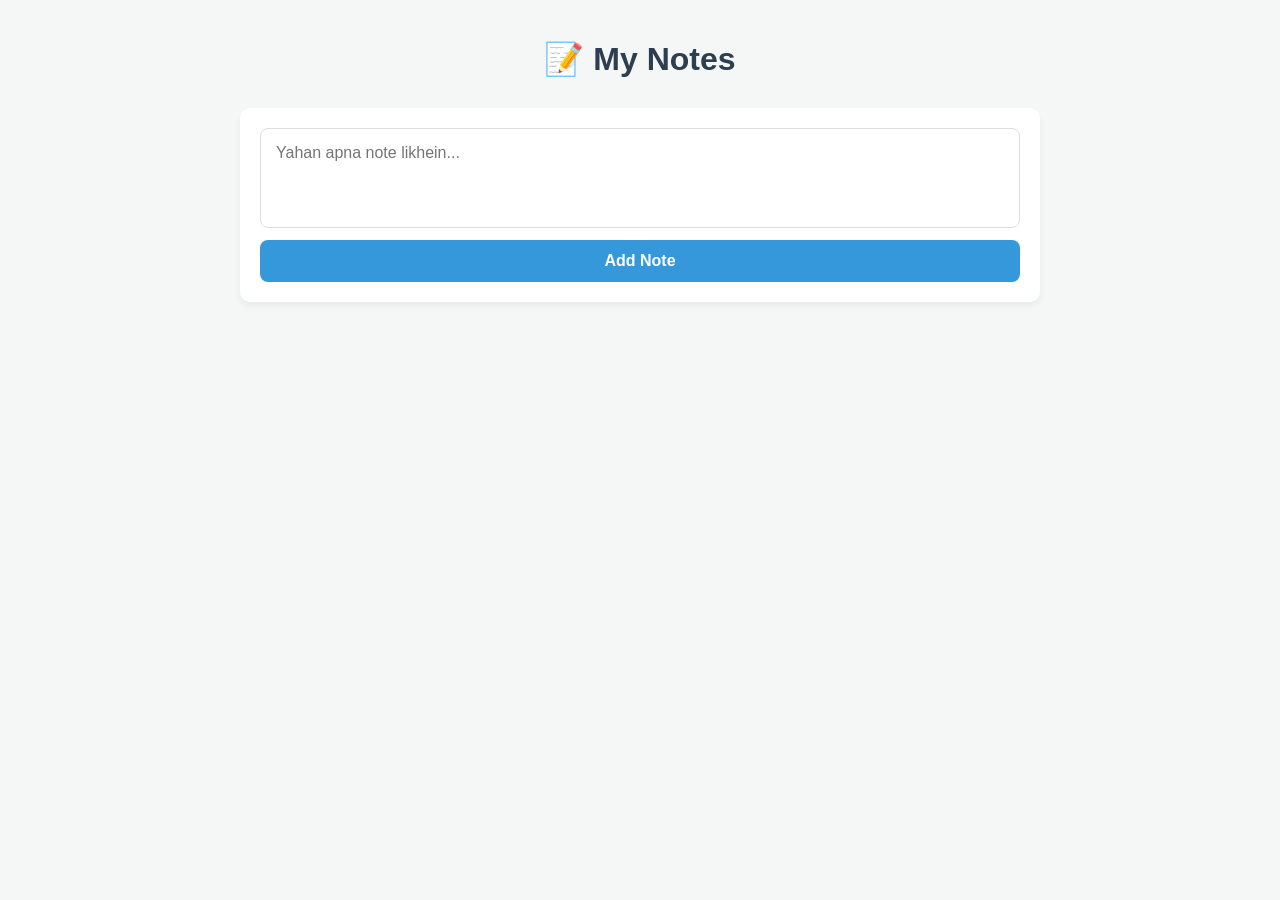
<file: basic/Notes app/index.html>
<!DOCTYPE html>
<html lang="en">
<head>
    <meta charset="UTF-8">
    <meta name="viewport" content="width=device-width, initial-scale=1.0">
    <title>Quick Notes App</title>
    <link rel="stylesheet" href="style.css">
</head>
<body>
    <div class="container">
        <header>
            <h1>📝 My Notes</h1>
        </header>

        <!-- Note Input Form -->
        <div class="note-form">
            <textarea id="note-input" placeholder="Yahan apna note likhein..."></textarea>
            <button id="add-btn">Add Note</button>
        </div>

        <!-- Notes Display Area -->
        <div id="notes-container" class="notes-grid">
            <!-- Notes JS se yahan dynamic add honge -->
        </div>
    </div>

    <script src="script.js"></script>
</body>
</html>
</file>
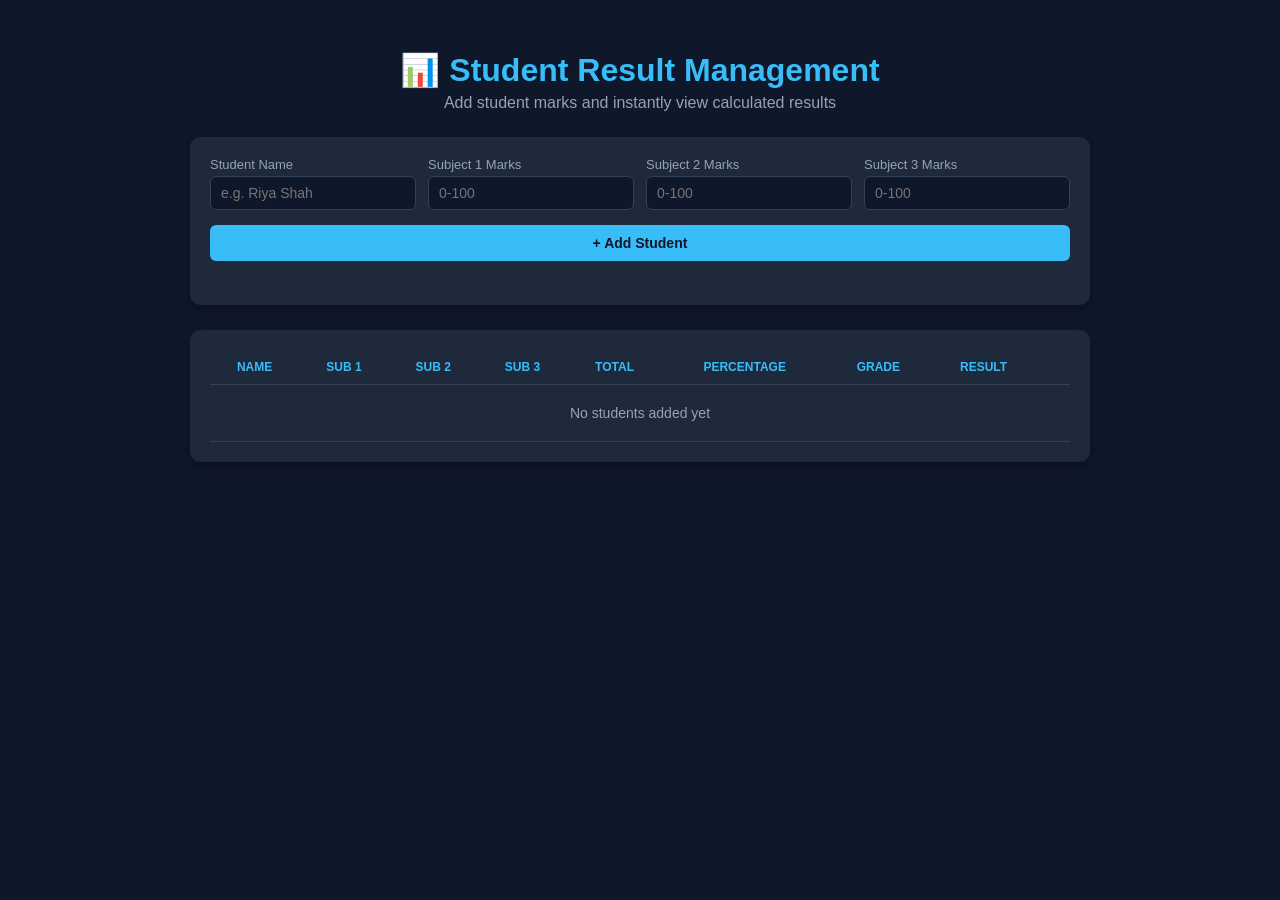
<file: basic/student_mangment/index.html>
<!DOCTYPE html>
<html lang="en">
<head>
<meta charset="UTF-8">
<meta name="viewport" content="width=device-width, initial-scale=1.0">
<title>Student Result Management</title>
<link rel="stylesheet" href="style.css">
</head>
<body>

<div class="container">
  <h1>📊 Student Result Management</h1>
  <p class="subtitle">Add student marks and instantly view calculated results</p>

  <div class="card">
    <div class="form-grid">
      <div>
        <label for="name">Student Name</label>
        <input type="text" id="name" placeholder="e.g. Riya Shah">
      </div>
      <div>
        <label for="m1">Subject 1 Marks</label>
        <input type="number" id="m1" placeholder="0-100">
      </div>
      <div>
        <label for="m2">Subject 2 Marks</label>
        <input type="number" id="m2" placeholder="0-100">
      </div>
      <div>
        <label for="m3">Subject 3 Marks</label>
        <input type="number" id="m3" placeholder="0-100">
      </div>
    </div>
    <button class="btn-add" onclick="addStudent()">+ Add Student</button>
    <div class="error" id="errorMsg"></div>
  </div>

  <div class="card">
    <table>
      <thead>
        <tr>
          <th>Name</th>
          <th>Sub 1</th>
          <th>Sub 2</th>
          <th>Sub 3</th>
          <th>Total</th>
          <th>Percentage</th>
          <th>Grade</th>
          <th>Result</th>
          <th></th>
        </tr>
      </thead>
      <tbody id="resultBody">
        <tr><td colspan="9" class="empty">No students added yet</td></tr>
      </tbody>
    </table>
  </div>
</div>

<script src="script.js"></script>
</body>
</html>
</file>
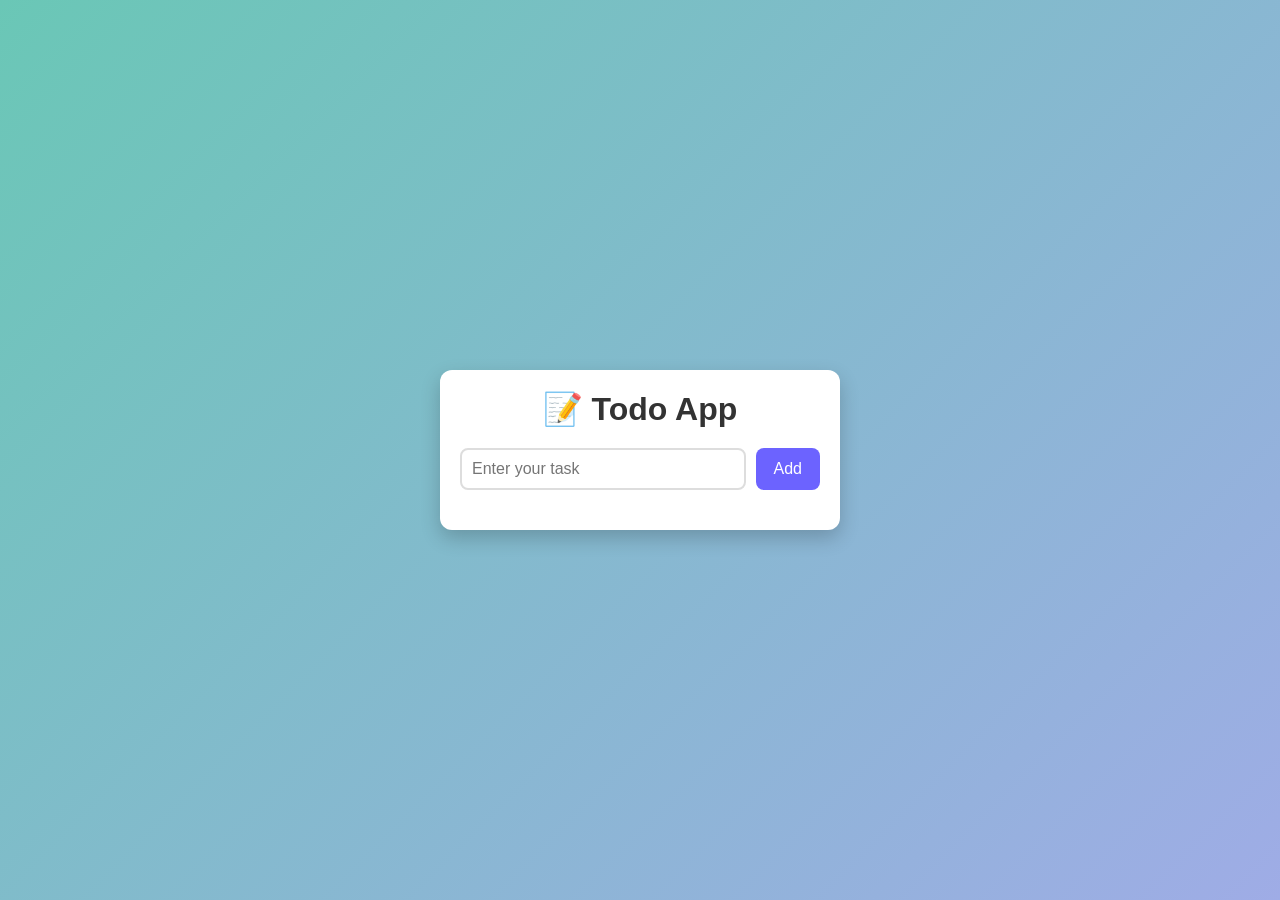
<file: basic/TODO/index.html>
<!DOCTYPE html>
<html lang="en">
<head>
    <meta charset="UTF-8">
    <meta name="viewport" content="width=device-width, initial-scale=1.0">
    <title>Todo App</title>
    <link rel="stylesheet" href="style.css">
</head>
<body>

<div class="container">
    <h1>📝 Todo App</h1>

    <div class="input-box">
        <input type="text" id="taskInput" placeholder="Enter your task">
        <button id="addBtn">Add</button>
    </div>

    <ul id="taskList"></ul>
</div>

<script src="script.js"></script>

</body>
</html>
</file>
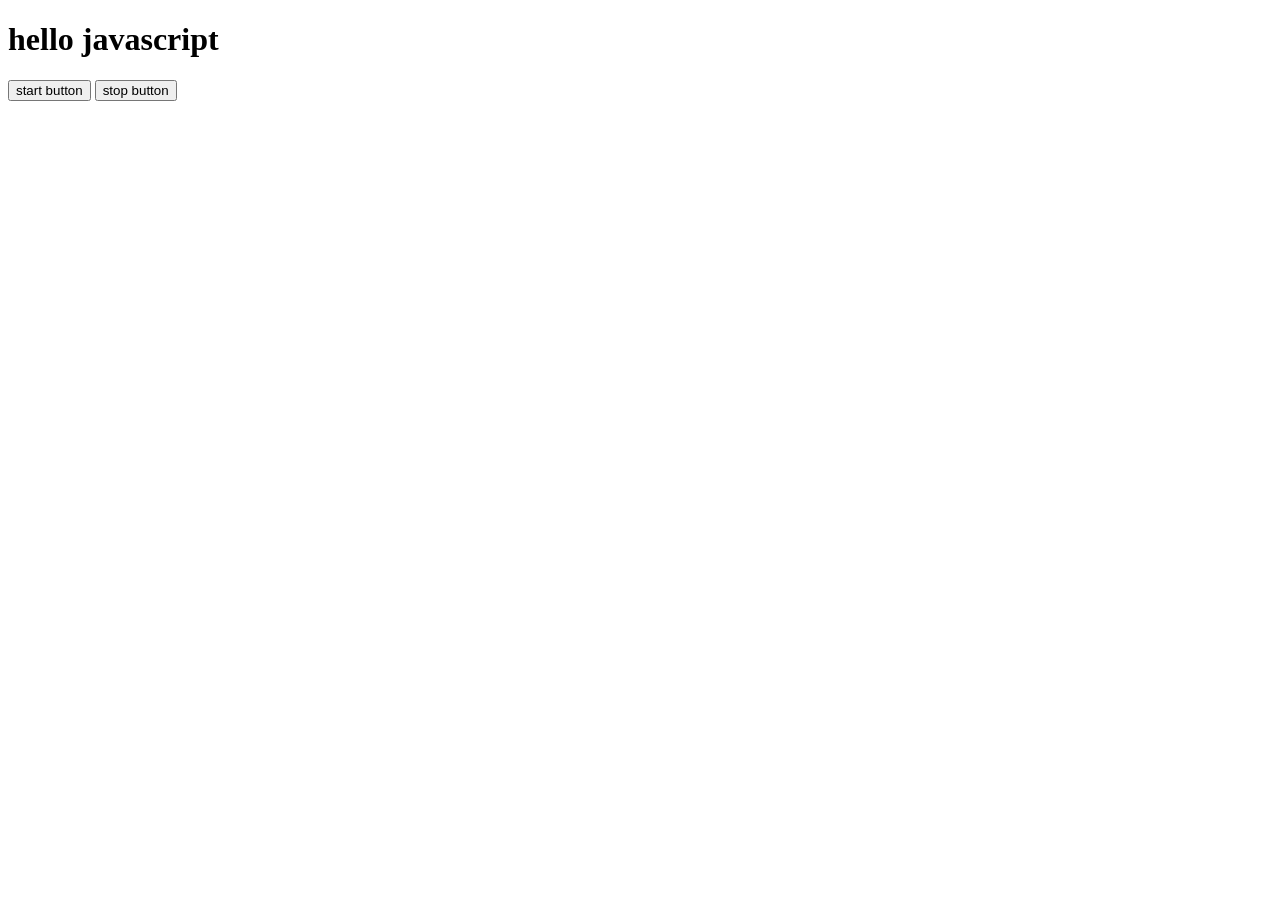
<file: basic/asyncode.html>
<!DOCTYPE html>
<html lang="en">
<head>
    <meta charset="UTF-8">
    <meta name="viewport" content="width=device-width, initial-scale=1.0">
    <title>Document</title>
</head>
<body>
    <h1>hello javascript</h1>
    <button id="start">start button</button>
    <button id="stop">stop button</button>
</body>
<script>

//     const name = function(){
//         console.log('maitri')
//     }

//    const changetext = function(){
//      document.querySelector('h1').innerHTML="best js"
//    }
//    const changeme = setTimeout(changetext ,2000)

//    document.querySelector('.main').addEventListener('click' ,function(){
//     clearTimeout(changeme)
//     console.log('stopped');
//    })
    

    // setInterval(() => {
    //     console.log('hello')
    //      console.log('hello 2')
    // }, 2000);

        // const settime = function(){
        // console.log("hello",Date.now())
    //   const start= document.querySelector('#start').addEventListener('click',function(e){
    //     console.log("hello",Date.now())
    //    })
    //        const intervalid =  setInterval(start,1000)

    //        const stop = document.querySelector('#stop').addEventListener('click',function(e){
    //         clearInterval(intervalid)
    //        })
             let myInterval;

    document.querySelector('#start').addEventListener('click', function () {
    myInterval = setInterval(function () {
        console.log('hello', Date.now());
    }, 1000);
});

document.querySelector('#stop').addEventListener('click', function () {
    clearInterval(myInterval);
    console.log('Stopped');
});
</script>
</html>
</file>
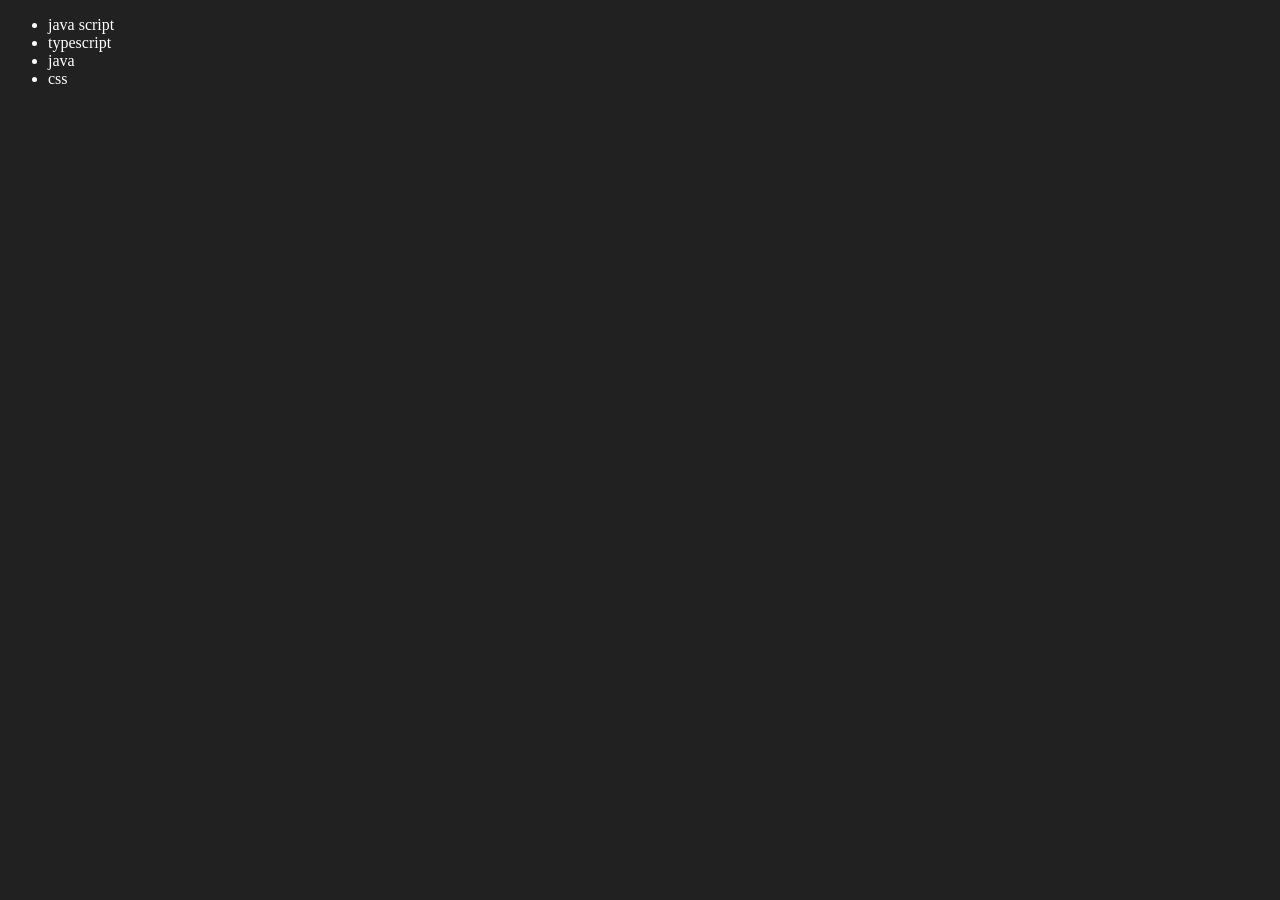
<file: basic/Dom.js/create_element.html>
<!DOCTYPE html>
<html lang="en">
<head>
    <meta charset="UTF-8">
    <meta name="viewport" content="width=device-width, initial-scale=1.0">
    <title>create new element</title>
</head>
<body style="background-color: #212121; color: #fff;">
    <ul class="laungae">
        <li>java script</li>
    </ul>
    
</body>
<script>
    // const div= document.createElement('div')
    // console.log(div)
    // div.className="main"
    // // div.id="myid"
    // // div.id=Math.random() * 10
    // div.id=Math.round(Math.random() * 10 )
    // div.setAttribute("title","title here")
    // div.style.backgroundColor ="green"
    // div.style.padding="10px"
    // // div.innerText ="hello world"
    // const text =  document.createTextNode("hello world")
    // div.appendChild(text)


    // document.body.appendChild(div)

  function addlaunage (lanuname){
     const li = document.createElement('li');
    li.innerHTML =`${lanuname}`;
    document.querySelector(`.laungae`).appendChild(li)    
    }
    addlaunage('python');
    addlaunage('java');

    function addoptilaung (lanuname){
        const li = document.createElement('li');
        li.appendChild(document.createTextNode(lanuname));
        document.querySelector(`.laungae`).appendChild(li);
            }
            addlaunage('css');
            addlaunage('react');

            //edit
            const edit = document.querySelector("li:nth-child(2)")
            // console.log(edit)
            // // edit.innerHTML="MOJO"
            // const newlaung = Document.createElement('li')
            // newlaung.textContent ='mojo'
            // edit.replaceWith(newlaung);

            edit.outerHTML='<li>typescript</li>'

            //remove

            const lastlung= document.querySelector('li:last-child')
            lastlung.remove()
</script>
</html>
</file>
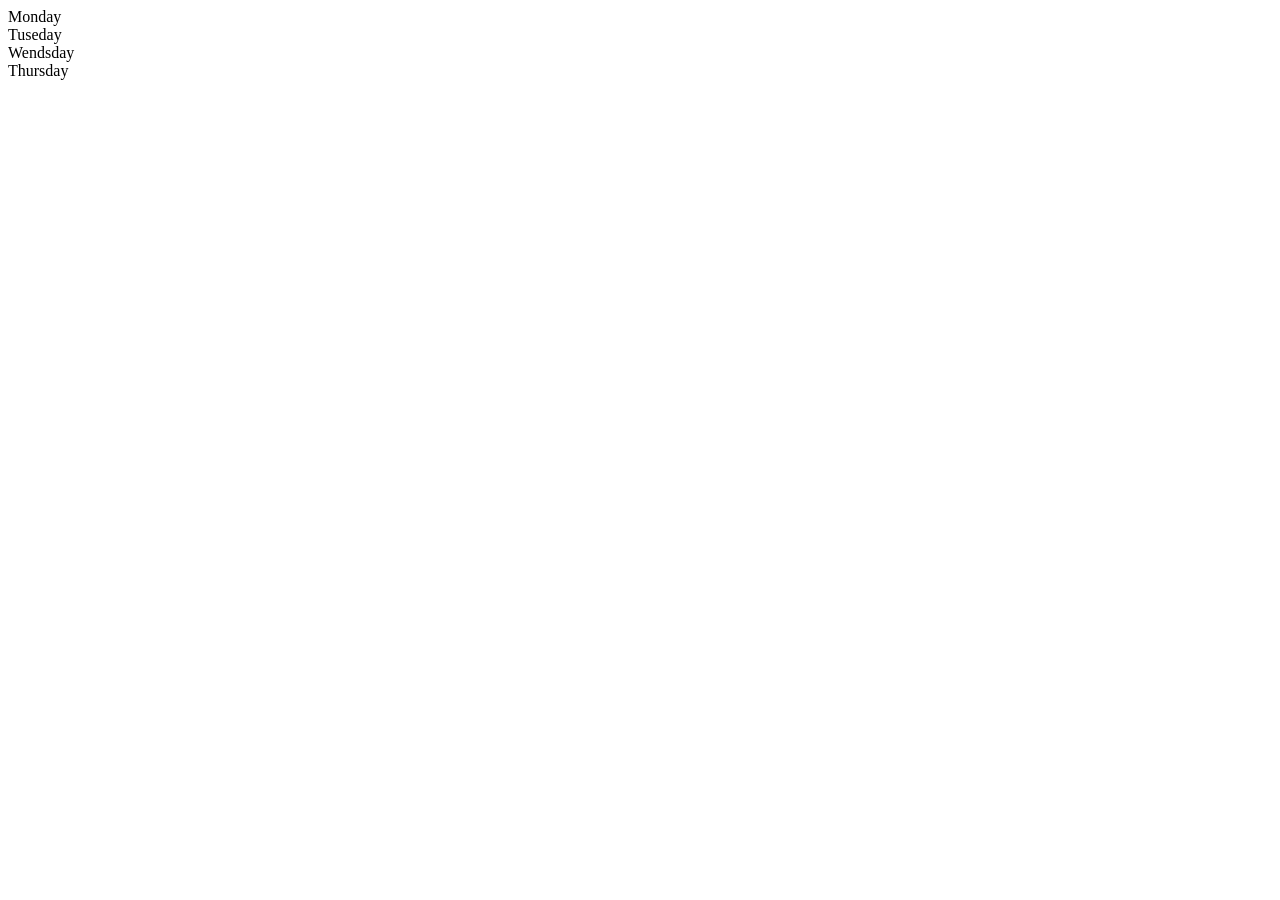
<file: basic/Dom.js/Dom.html>
<!DOCTYPE html>
<html lang="en">
<head>
    <meta charset="UTF-8">
    <meta name="viewport" content="width=device-width, initial-scale=1.0">
    <title>Dom add element</title>
</head>
<body>
    <div class="parent">
        <div class="parent">Monday</div>
        <div class="parent">Tuseday</div>
        <div class="parent">Wendsday</div>
        <div class="parent">Thursday</div>
    </div>
</body>
<script>
   const parent = document.querySelector('parent')
   console.log(parent);

</script>
</html>
</file>
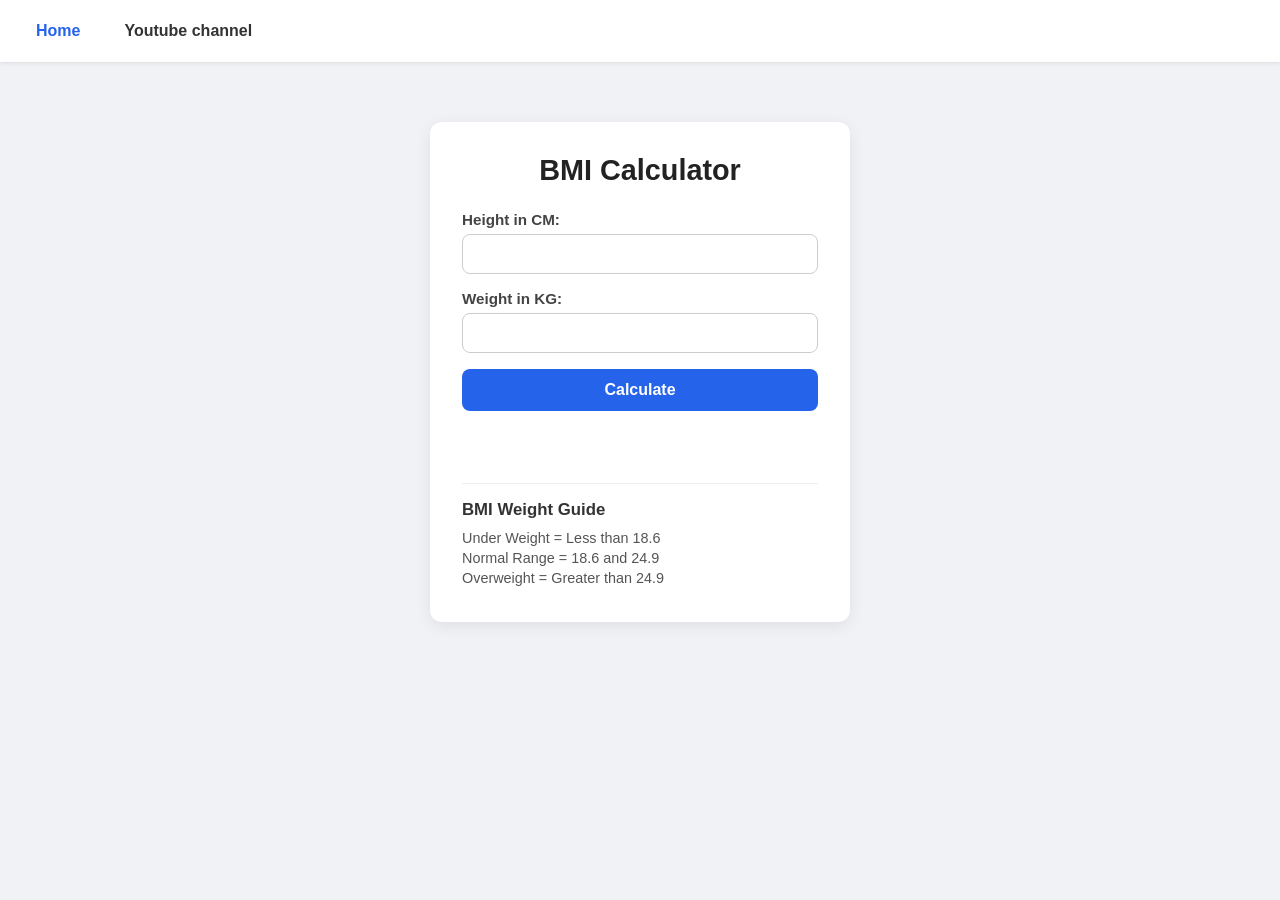
<file: basic/project-2/BMI.html>
<!DOCTYPE html>
<html lang="en">
<head>
    <meta charset="UTF-8">
    <meta name="viewport" content="width=device-width, initial-scale=1.0">
    <title>BMI calculatordv</title>
    <link rel="stylesheet" href="style.css">
</head>
<body>
    <nav>
      <a href="/" aria-current="page">Home</a>
      <a target="_blank" href="https://www.youtube.com/@chaiaurcode"
        >Youtube channel</a
      >
    </nav>
    <div class="container">
      <h1>BMI Calculator</h1>
      <form>
        <p><label>Height in CM: </label><input type="text" id="height" /></p>
        <p><label>Weight in KG: </label><input type="text" id="weight" /></p>
        <button>Calculate</button>
        <div id="results"></div>
        <div id="weight-guide">
          <h3>BMI Weight Guide</h3>
          <p>Under Weight = Less than 18.6</p>
          <p>Normal Range = 18.6 and 24.9</p>
          <p>Overweight = Greater than 24.9</p>
        </div>
      </form>
    </div>
    <script src="BMI.js"></script>
  </body>
  
</html>
</file>
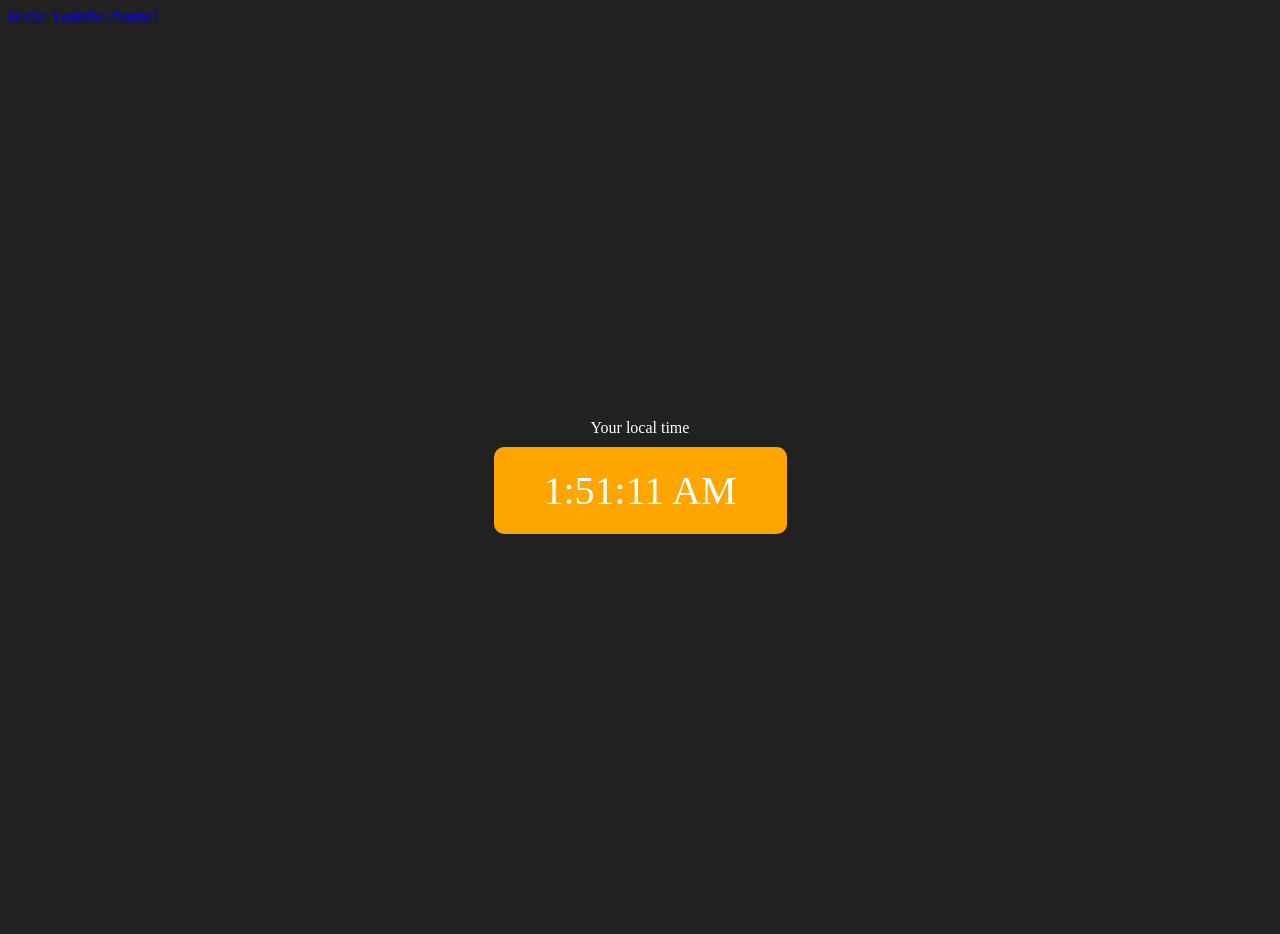
<file: basic/project-3/digitalclock.html>
<!DOCTYPE html>
<html lang="en">
  <head>
    <meta charset="UTF-8" />
    <meta name="viewport" content="width=device-width, initial-scale=1.0" />
    <meta http-equiv="X-UA-Compatible" content="ie=edge" />
    <!-- <link rel="stylesheet" type="text/css" href="../styles.css" /> -->
    <title>Your Local Time</title>
    <style>
      body {
        background-color: #212121;
        color: #fff;
      }
      .center {
        display: flex;
        height: 100vh;
        justify-content: center;
        align-items: center;
        flex-direction: column;
      }
      #clock {
        font-size: 40px;
        background-color: orange;
        padding: 20px 50px;
        margin-top: 10px;
        border-radius: 10px;
      }
    </style>
  </head>
  <body>
    <nav>
      <a href="/" aria-current="page">Home</a>
      <a target="_blank" href="https://www.youtube.com/@chaiaurcode"
        >Youtube channel</a
      >
    </nav>
    <div class="center">
      <div id="banner"><span>Your local time</span></div>
      <div id="clock"></div>
    </div>
    <script src="digitalclock.js"></script>
  </body>
</html>
</file>
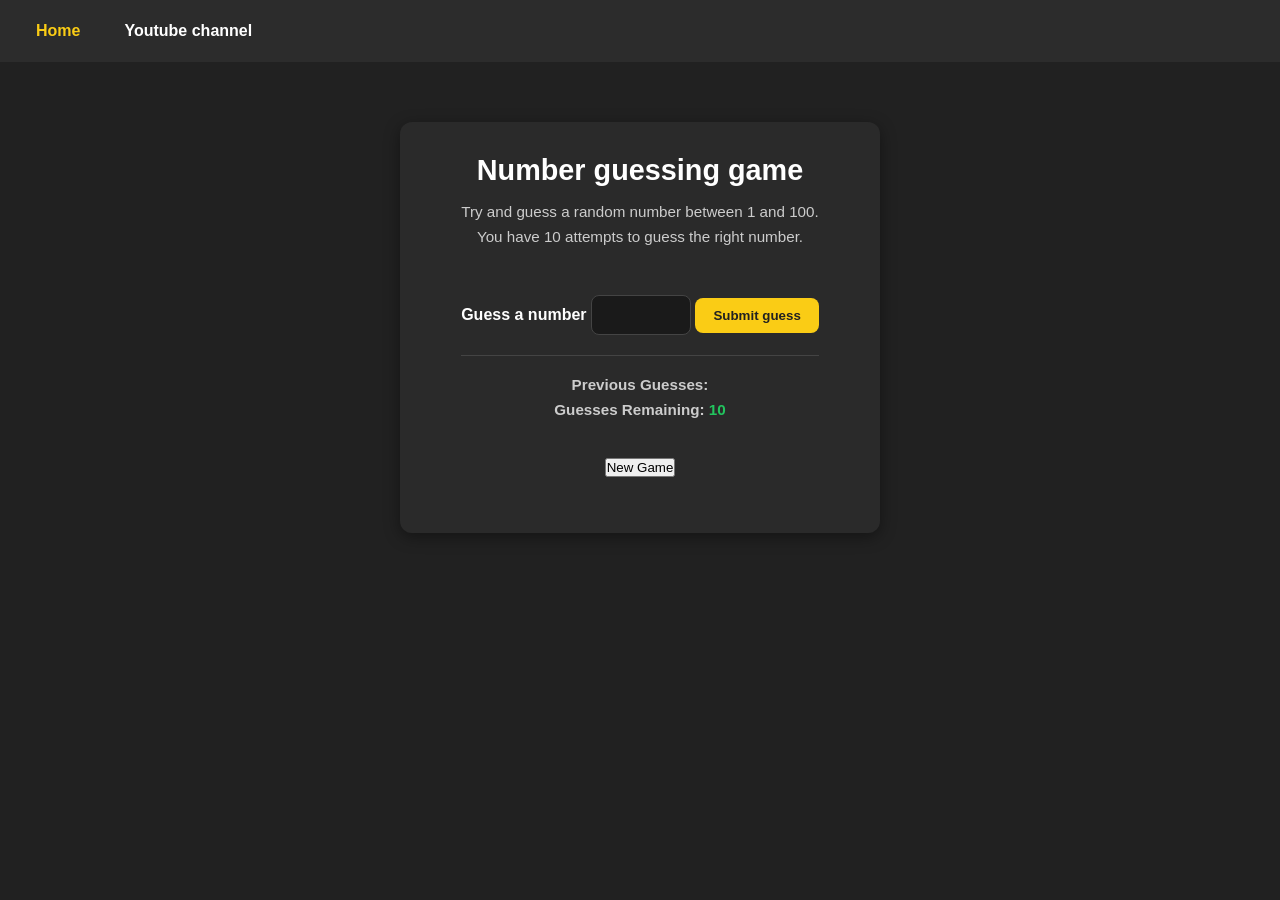
<file: basic/project-4/Numberguessing.html>
<!DOCTYPE html>
<html lang="en">
<head>
    <meta charset="UTF-8">
    <meta name="viewport" content="width=device-width, initial-scale=1.0">
    <meta http-equiv="X-UA-Compatible" content="ie=edge">
    <title>Number Guessing Game</title>
    <link rel="stylesheet" href="style.css">
    <!-- <link rel="stylesheet" href="../styles.css"> -->
</head>
<body style="background-color:#212121; color:#fff;">
  <nav>
    <a href="/" aria-current="page">Home</a>
    <a target="_blank" href="https://www.youtube.com/@chaiaurcode"
      >Youtube channel</a
    >
  </nav>
    
    <div id="wrapper">
      <h1>Number guessing game</h1>
    <p>Try and guess a random number between 1 and 100.</p>
    <p>You have 10 attempts to guess the right number.</p>
    </br>
        <form class="form">
            <label2 for="guessField" id="guess">Guess a number</label>
            <input type="text" id="guessField" class="guessField">
            <input type="submit" id="subt" value="Submit guess" class="guessSubmit">
        </form>

        <div class="resultParas">
            <p >Previous Guesses: <span class="guesses"></span></p>
            <p >Guesses Remaining: <span class="lastResult">10</span></p>
            <p class="lowOrHi"></p>
            <button id="newGame" class="newGame">New Game</button>
        </div>
    </div>
    <script src="Numberguessing.js"></script>
</body>
</html>
</file>
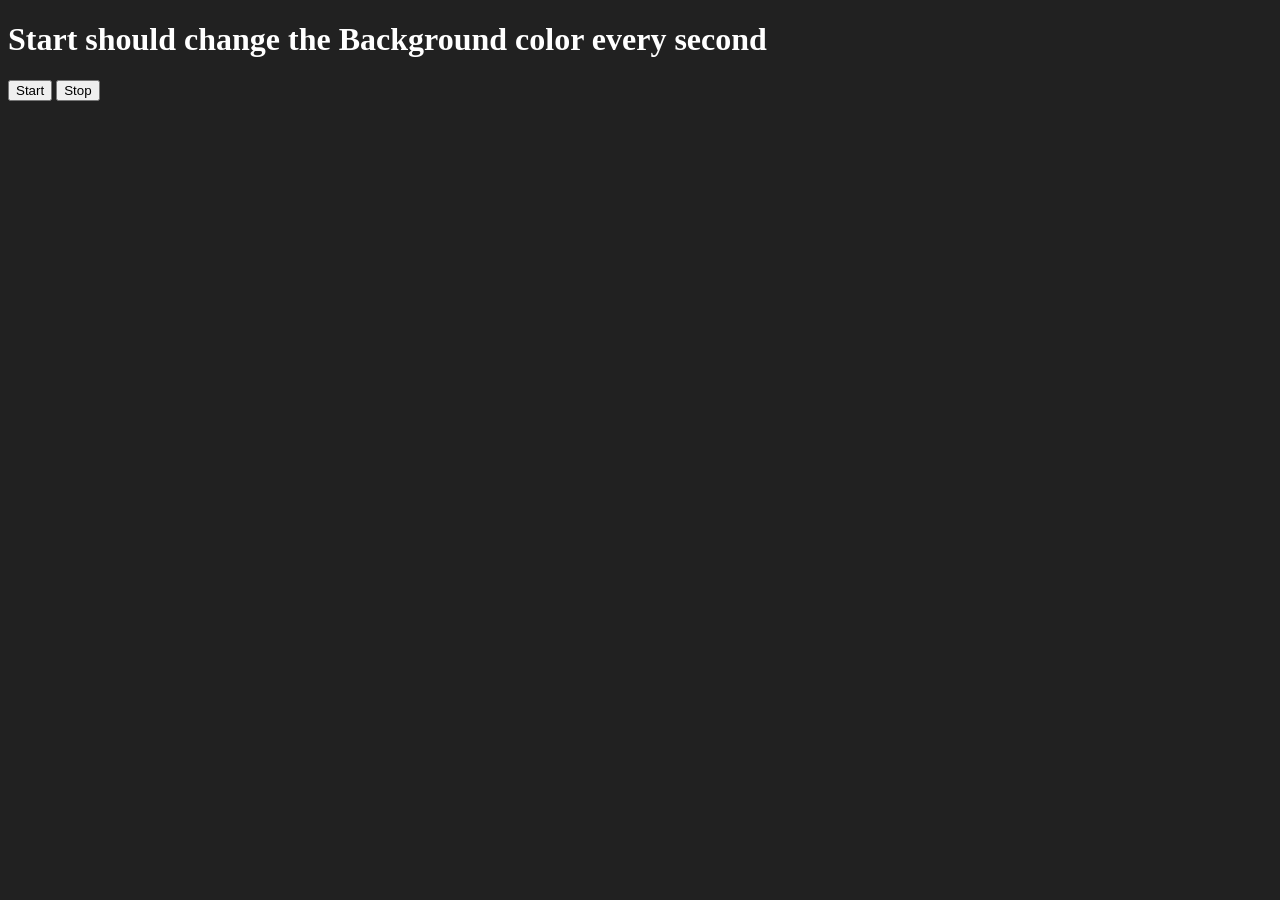
<file: basic/project-5/unlimitedcolor.html>
<!DOCTYPE html>
<html lang="en">
  <head>
    <meta charset="UTF-8" />
    <meta name="viewport" content="width=device-width, initial-scale=1.0" />
    <meta http-equiv="X-UA-Compatible" content="ie=edge" />
    <title>Number Guessing Game</title>
    <!-- <link rel="stylesheet" href="style.css" /> -->
    <!-- <link rel="stylesheet" href="../styles.css" /> -->
  </head>
  <body style="background-color: #212121; color: #fff">
    <!-- <nav>
      <a href="/" aria-current="page">Home</a>
      <a target="_blank" href="https://www.youtube.com/@chaiaurcode"
        >Youtube channel</a
      >
    </nav> -->

    <h1>Start should change the Background color every second</h1>
    <button id="start">Start</button>
    <button id="stop">Stop</button>
    <script src="unlimitedcolor.js"></script>
  </body>
</html>
</file>
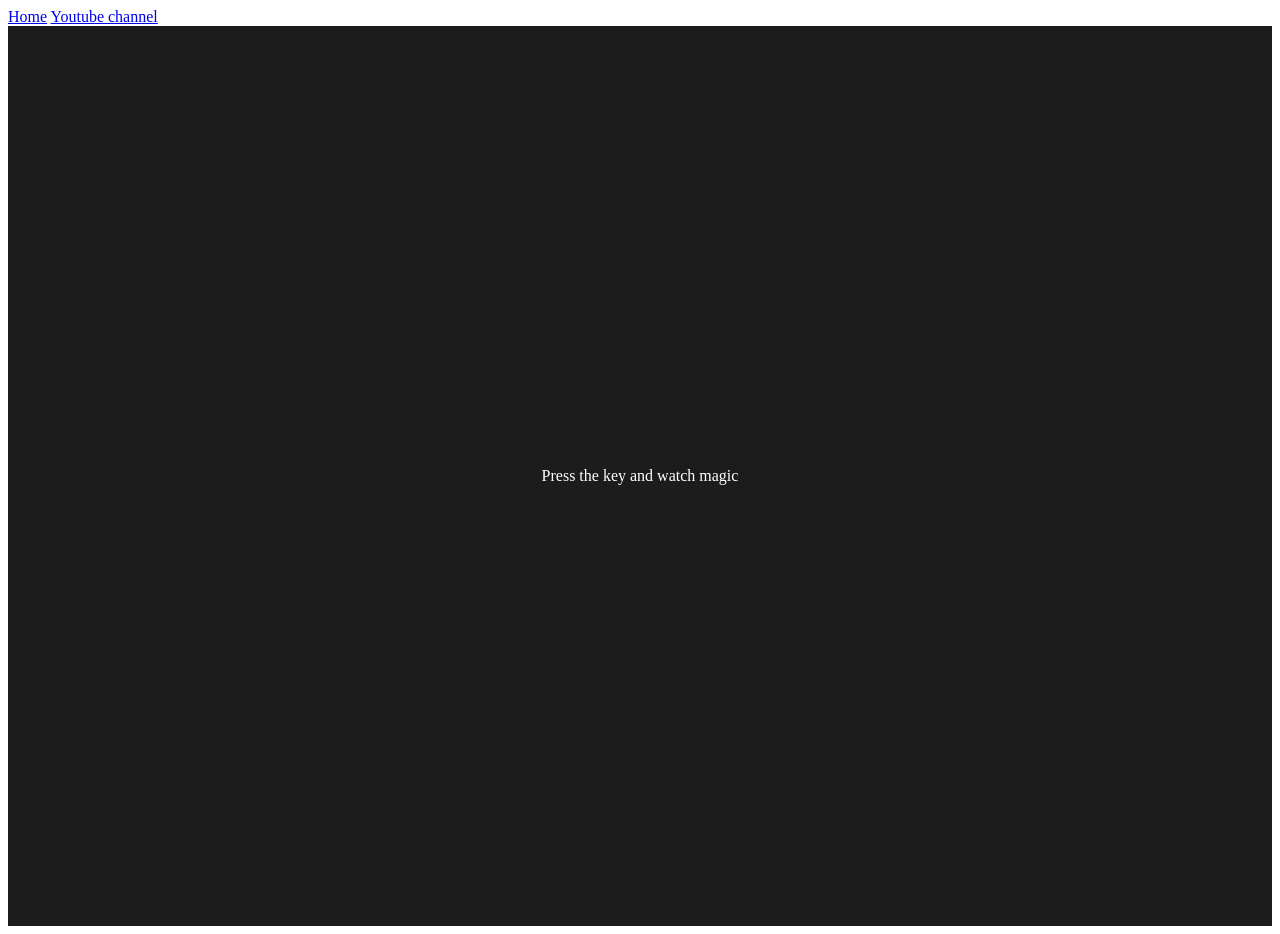
<file: basic/project-6/keyboard.html>
<!DOCTYPE html>
<html lang="en">
  <head>
    <meta charset="UTF-8" />
    <meta name="viewport" content="width=device-width, initial-scale=1.0" />
    <!-- <link rel="stylesheet" href="style.css" /> -->
    <title>Event KeyCodes</title>
    <!-- <link rel="stylesheet" type="text/css" href="../styles.css" /> -->
    <style>
      table,
      th,
      td {
        border: 1px solid #e7e7e7;
      }
      .project {
        background-color: #1c1c1c;
        color: #ffffff;
        display: flex;
        align-items: center;
        justify-content: center;
        text-align: center;
        height: 100vh;
      }

      .color {
        color: aliceblue;
        display: flex;
        flex-direction: row;
      }
    </style>
  </head>
  <body>
    <nav>
      <a href="/" aria-current="page">Home</a>
      <a target="_blank" href="https://www.youtube.com/@chaiaurcode"
        >Youtube channel</a
      >
    </nav>
    <div class="project">
      <div id="insert">
        <div class="key">Press the key and watch magic</div>
      </div>
    </div>

    <script src="./keyboard.js"></script>
  </body>
</html>
</file>
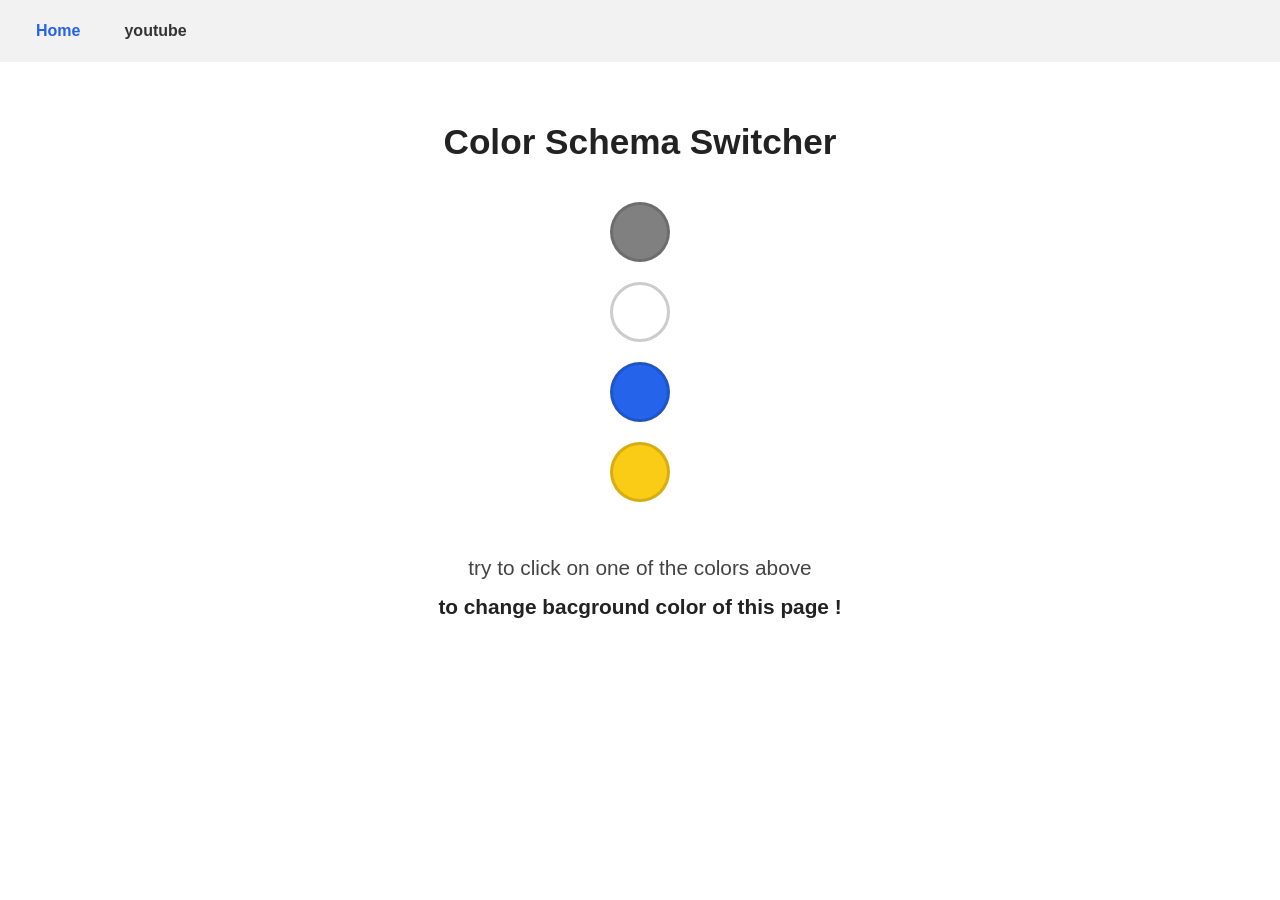
<file: basic/Project/colorswitcher.html>
<!DOCTYPE html>
<html lang="en">
<head>
    <meta charset="UTF-8">
    <meta name="viewport" content="width=device-width, initial-scale=1.0">
    <title>Color_switcher</title>
    <link rel="stylesheet" href="style.css">
</head>
<body>
    <nav>
        <a href="http://" aria-current="page">Home</a>
        <a target="_blank" href="https://www.youtube.com/watch?v=EGqHVjU-fas">youtube</a>
    </nav>
    <div class="canvas">
    <h1>Color Schema Switcher</h1>
    <span class="button" id="grey"></span>
    <span class="button" id="white"></span>
    <span class="button"  id="blue"></span>
    <span class="button" id="yellow"></span>
    <h2>
        try to click on one of the colors above 
        <span>
            to change bacground color of this page !
        </span>

    </h2>
    </div>
    <script src="colorswitcher.js"></script>
</body>
</html>
</file>
<file: basic/Notes app/style.css>
* {
    margin: 0;
    padding: 0;
    box-sizing: border-box;
    font-family: 'Segoe UI', Tahoma, Geneva, Verdana, sans-serif;
}

body {
    background-color: #f4f7f6;
    color: #333;
    display: flex;
    justify-content: center;
    padding: 40px 20px;
}

.container {
    width: 100%;
    max-width: 800px;
}

header h1 {
    text-align: center;
    margin-bottom: 30px;
    color: #2c3e50;
}

/* Input Form Styling */
.note-form {
    background: #fff;
    padding: 20px;
    border-radius: 10px;
    box-shadow: 0 4px 6px rgba(0,0,0,0.05);
    display: flex;
    flex-direction: column;
    gap: 12px;
    margin-bottom: 40px;
}

#note-input {
    width: 100%;
    height: 100px;
    padding: 15px;
    border: 1px solid #ddd;
    border-radius: 8px;
    resize: none;
    font-size: 16px;
    outline: none;
    transition: border-color 0.2s;
}

#note-input:focus {
    border-color: #3498db;
}

#add-btn {
    background-color: #3498db;
    color: white;
    border: none;
    padding: 12px;
    border-radius: 8px;
    font-size: 16px;
    cursor: pointer;
    font-weight: 600;
    transition: background 0.2s;
}

#add-btn:hover {
    background-color: #2980b9;
}

/* Notes Grid Styling */
.notes-grid {
    display: grid;
    grid-template-columns: repeat(auto-fill, minmax(240px, 1fr));
    gap: 20px;
}

.note-card {
    background: #fff9c4; /* Pastel yellow background for realistic note look */
    padding: 20px;
    border-radius: 8px;
    box-shadow: 0 4px 6px rgba(0,0,0,0.05);
    display: flex;
    flex-direction: column;
    justify-content: space-between;
    min-height: 150px;
    word-wrap: break-word;
    position: relative;
}

.note-card p {
    font-size: 15px;
    line-height: 1.5;
    color: #444;
    white-space: pre-wrap;
}

.delete-btn {
    align-self: flex-end;
    background: none;
    border: none;
    color: #e74c3c;
    cursor: pointer;
    font-size: 14px;
    font-weight: bold;
    margin-top: 15px;
    transition: color 0.2s;
}

.delete-btn:hover {
    color: #c0392b;
}
</file>
<file: basic/student_mangment/style.css>
:root {
  --bg: #0f172a;
  --card: #1e293b;
  --accent: #38bdf8;
  --accent2: #4ade80;
  --text: #e2e8f0;
  --muted: #94a3b8;
  --danger: #f87171;
}

* {
  box-sizing: border-box;
}

body {
  margin: 0;
  font-family: 'Segoe UI', Arial, sans-serif;
  background: var(--bg);
  color: var(--text);
  padding: 30px 15px;
}

h1 {
  text-align: center;
  color: var(--accent);
  margin-bottom: 5px;
}

p.subtitle {
  text-align: center;
  color: var(--muted);
  margin-top: 0;
  margin-bottom: 25px;
}

.container {
  max-width: 900px;
  margin: 0 auto;
}

.card {
  background: var(--card);
  border-radius: 10px;
  padding: 20px;
  margin-bottom: 25px;
  box-shadow: 0 4px 12px rgba(0,0,0,0.3);
}

.form-grid {
  display: grid;
  grid-template-columns: repeat(auto-fit, minmax(140px, 1fr));
  gap: 12px;
}

label {
  display: block;
  font-size: 13px;
  color: var(--muted);
  margin-bottom: 4px;
}

input {
  width: 100%;
  padding: 8px 10px;
  border-radius: 6px;
  border: 1px solid #334155;
  background: #0f172a;
  color: var(--text);
  font-size: 14px;
}

input:focus {
  outline: none;
  border-color: var(--accent);
}

button {
  cursor: pointer;
  border: none;
  border-radius: 6px;
  padding: 10px 18px;
  font-size: 14px;
  font-weight: 600;
}

.btn-add {
  background: var(--accent);
  color: #0f172a;
  margin-top: 15px;
  width: 100%;
}

.btn-add:hover {
  background: #0ea5e9;
}

table {
  width: 100%;
  border-collapse: collapse;
  font-size: 14px;
}

th, td {
  padding: 10px;
  text-align: center;
  border-bottom: 1px solid #334155;
}

th {
  color: var(--accent);
  text-transform: uppercase;
  font-size: 12px;
}

.grade-A { color: var(--accent2); font-weight: bold; }
.grade-B { color: #facc15; font-weight: bold; }
.grade-C { color: #fb923c; font-weight: bold; }
.grade-F { color: var(--danger); font-weight: bold; }

.delete-btn {
  background: transparent;
  color: var(--danger);
  border: 1px solid var(--danger);
  padding: 4px 10px;
  font-size: 12px;
}

.delete-btn:hover {
  background: var(--danger);
  color: white;
}

.empty {
  text-align: center;
  color: var(--muted);
  padding: 20px;
}

.error {
  color: var(--danger);
  font-size: 13px;
  margin-top: 8px;
  min-height: 16px;
}
</file>
<file: basic/TODO/style.css>
* {
    margin: 0;
    padding: 0;
    box-sizing: border-box;
    font-family: Arial, sans-serif;
}

body {
    background: linear-gradient(135deg, #6ac7b6, #9face6);
    display: flex;
    justify-content: center;
    align-items: center;
    height: 100vh;
}

.container {
    width: 400px;
    background: #fff;
    padding: 20px;
    border-radius: 12px;
    box-shadow: 0 8px 20px rgba(0,0,0,0.2);
}

.container h1 {
    text-align: center;
    margin-bottom: 20px;
    color: #333;
}

.input-box {
    display: flex;
    gap: 10px;
}

.input-box input {
    flex: 1;
    padding: 10px;
    border: 2px solid #ddd;
    border-radius: 8px;
    outline: none;
    font-size: 16px;
}

.input-box input:focus {
    border-color: #6c63ff;
}

.input-box button {
    padding: 10px 18px;
    border: none;
    background: #6c63ff;
    color: white;
    border-radius: 8px;
    cursor: pointer;
    font-size: 16px;
    transition: 0.3s;
}

.input-box button:hover {
    background: #574bdb;
}

#taskList {
    list-style: none;
    margin-top: 20px;
}

#taskList li {
    background: #f4f4f4;
    padding: 12px;
    margin-bottom: 10px;
    border-radius: 8px;
    display: flex;
    justify-content: space-between;
    align-items: center;
}

#taskList li.completed span {
    text-decoration: line-through;
    color: gray;
}

.task-text {
    cursor: pointer;
    flex: 1;
}

.delete-btn {
    background: crimson;
    color: white;
    border: none;
    padding: 6px 10px;
    border-radius: 6px;
    cursor: pointer;
}

.delete-btn:hover {
    background: darkred;
}
</file>
<file: basic/project-2/style.css>
* {
    margin: 0;
    padding: 0;
    box-sizing: border-box;
}

body {
    font-family: 'Segoe UI', Arial, sans-serif;
    background-color: #f0f2f5;
    min-height: 100vh;
    color: #222;
}

nav {
    display: flex;
    gap: 20px;
    padding: 16px 24px;
    background-color: #ffffff;
    box-shadow: 0 1px 4px rgba(0, 0, 0, 0.1);
}

nav a {
    text-decoration: none;
    color: #333;
    font-weight: 600;
    padding: 6px 12px;
    border-radius: 6px;
    transition: background-color 0.2s ease;
}

nav a:hover {
    background-color: rgba(0, 0, 0, 0.06);
}

nav a[aria-current="page"] {
    color: #2563eb;
}

.container {
    max-width: 420px;
    margin: 60px auto;
    background-color: #ffffff;
    padding: 32px;
    border-radius: 12px;
    box-shadow: 0 4px 16px rgba(0, 0, 0, 0.08);
}

h1 {
    text-align: center;
    margin-bottom: 24px;
    font-size: 1.8rem;
    color: #222;
}

form p {
    margin-bottom: 16px;
    display: flex;
    flex-direction: column;
    gap: 6px;
}

label {
    font-weight: 600;
    font-size: 0.95rem;
    color: #444;
}

input[type="text"] {
    padding: 10px 12px;
    border: 1px solid #ccc;
    border-radius: 8px;
    font-size: 1rem;
    outline: none;
    transition: border-color 0.2s ease;
}

input[type="text"]:focus {
    border-color: #2563eb;
}

button {
    width: 100%;
    padding: 12px;
    background-color: #2563eb;
    color: #fff;
    font-size: 1rem;
    font-weight: 600;
    border: none;
    border-radius: 8px;
    cursor: pointer;
    transition: background-color 0.2s ease;
}

button:hover {
    background-color: #1d4ed8;
}

button:active {
    transform: scale(0.98);
}

#results {
    margin-top: 20px;
    padding: 14px;
    text-align: center;
    font-size: 1.1rem;
    font-weight: 600;
    border-radius: 8px;
    min-height: 24px;
}

#results:not(:empty) {
    background-color: #eef2ff;
    color: #2563eb;
}

#weight-guide {
    margin-top: 24px;
    padding-top: 16px;
    border-top: 1px solid #eee;
}

#weight-guide h3 {
    margin-bottom: 10px;
    font-size: 1.05rem;
    color: #333;
}

#weight-guide p {
    font-size: 0.9rem;
    color: #555;
    margin-bottom: 4px;
}
</file>
<file: basic/project-4/style.css>
* {
    margin: 0;
    padding: 0;
    box-sizing: border-box;
}

body {
    font-family: 'Segoe UI', Arial, sans-serif;
    min-height: 100vh;
}

nav {
    display: flex;
    gap: 20px;
    padding: 16px 24px;
    background-color: rgba(255, 255, 255, 0.05);
}

nav a {
    text-decoration: none;
    color: #fff;
    font-weight: 600;
    padding: 6px 12px;
    border-radius: 6px;
    transition: background-color 0.2s ease;
}

nav a:hover {
    background-color: rgba(255, 255, 255, 0.1);
}

nav a[aria-current="page"] {
    color: #facc15;
}

#wrapper {
    max-width: 480px;
    margin: 60px auto;
    text-align: center;
    background-color: #2a2a2a;
    padding: 32px;
    border-radius: 12px;
    box-shadow: 0 4px 16px rgba(0, 0, 0, 0.4);
}

h1 {
    margin-bottom: 16px;
    font-size: 1.8rem;
    color: #fff;
}

#wrapper p {
    margin-bottom: 8px;
    color: #ccc;
    font-size: 0.95rem;
}

.form {
    display: flex;
    justify-content: center;
    align-items: center;
    gap: 10px;
    margin: 24px 0;
    flex-wrap: wrap;
}

label2 {
    font-weight: 600;
    color: #fff;
}

.guessField {
    padding: 10px 12px;
    border: 1px solid #444;
    border-radius: 8px;
    font-size: 1rem;
    width: 100px;
    text-align: center;
    background-color: #1a1a1a;
    color: #fff;
    outline: none;
    transition: border-color 0.2s ease;
}

.guessField:focus {
    border-color: #facc15;
}

.guessSubmit {
    padding: 10px 18px;
    background-color: #facc15;
    color: #212121;
    font-weight: 600;
    border: none;
    border-radius: 8px;
    cursor: pointer;
    transition: background-color 0.2s ease;
}

.guessSubmit:hover {
    background-color: #eab308;
}

.guessSubmit:active {
    transform: scale(0.97);
}

.resultParas {
    margin-top: 20px;
    border-top: 1px solid #444;
    padding-top: 20px;
}

.resultParas p {
    margin-bottom: 10px;
    font-size: 1rem;
    color: #ddd;
}

.guesses {
    font-weight: 600;
    color: #facc15;
}

.lastResult {
    font-weight: 600;
    color: #22c55e;
}

.lowOrHi {
    font-weight: 600;
    font-size: 1.1rem;
    color: #f87171;
    min-height: 24px;
}
</file>
<file: basic/Project/style.css>
* {
    margin: 0;
    padding: 0;
    box-sizing: border-box;
}

body {
    font-family: 'Segoe UI', Arial, sans-serif;
    min-height: 100vh;
    transition: background-color 0.4s ease;
    background-color: #ffffff;
}

nav {
    display: flex;
    gap: 20px;
    padding: 16px 24px;
    background-color: rgba(0, 0, 0, 0.05);
}

nav a {
    text-decoration: none;
    color: #333;
    font-weight: 600;
    padding: 6px 12px;
    border-radius: 6px;
    transition: background-color 0.2s ease;
}

nav a:hover {
    background-color: rgba(0, 0, 0, 0.1);
}

nav a[aria-current="page"] {
    color: #2563eb;
}

.canvas {
    display: flex;
    flex-direction: column;
    align-items: center;
    justify-content: center;
    text-align: center;
    padding: 60px 20px;
}

h1 {
    font-size: 2.2rem;
    margin-bottom: 30px;
    color: #222;
}

.button {
    display: inline-block;
    width: 60px;
    height: 60px;
    margin: 10px;
    border-radius: 50%;
    cursor: pointer;
    border: 3px solid rgba(0, 0, 0, 0.15);
    transition: transform 0.2s ease, box-shadow 0.2s ease;
}

.button:hover {
    transform: scale(1.1);
    box-shadow: 0 4px 12px rgba(0, 0, 0, 0.2);
}

.button:active {
    transform: scale(0.95);
}

#grey {
    background-color: #808080;
}

#white {
    background-color: #ffffff;
    border: 3px solid #ccc;
}

#blue {
    background-color: #2563eb;
}

#yellow {
    background-color: #facc15;
}

h2 {
    margin-top: 40px;
    font-size: 1.3rem;
    font-weight: 400;
    color: #444;
    max-width: 500px;
    line-height: 1.5;
}

h2 span {
    display: block;
    margin-top: 8px;
    font-weight: 600;
    color: #222;
}
</file>
